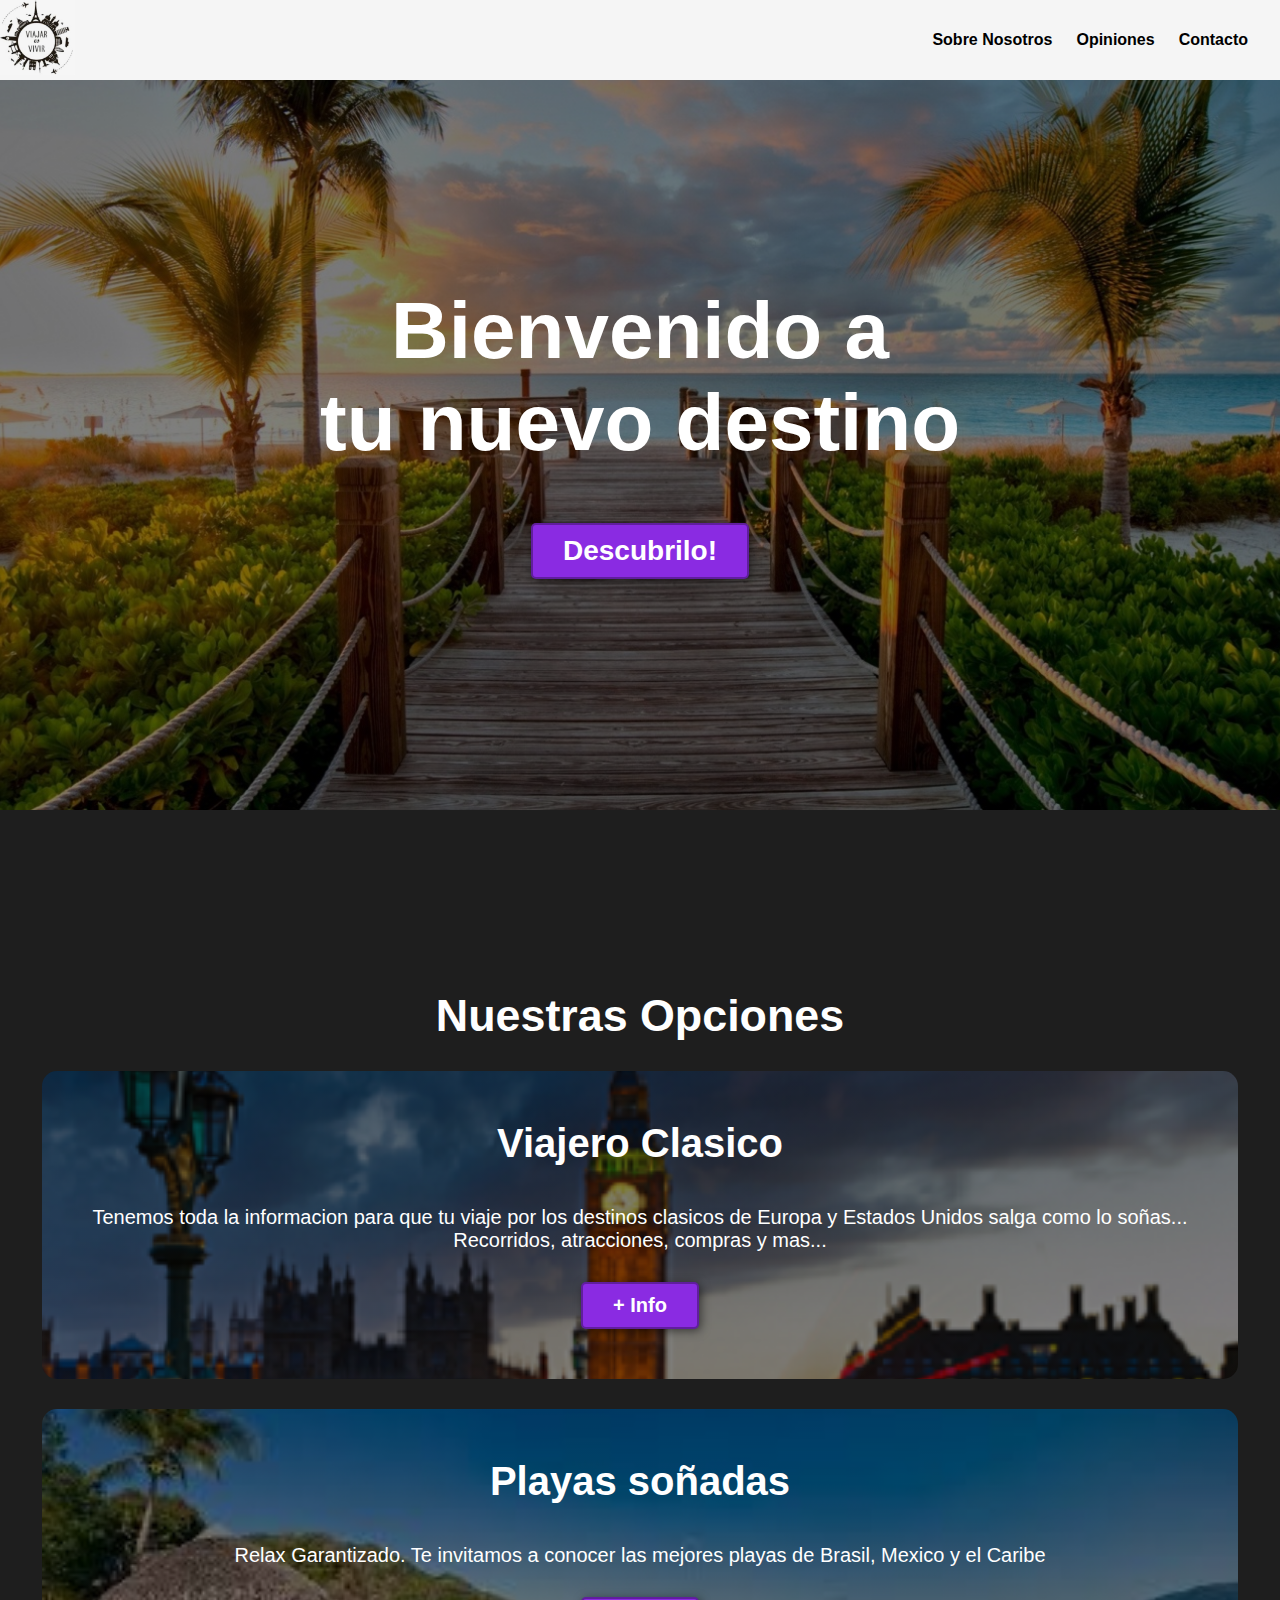
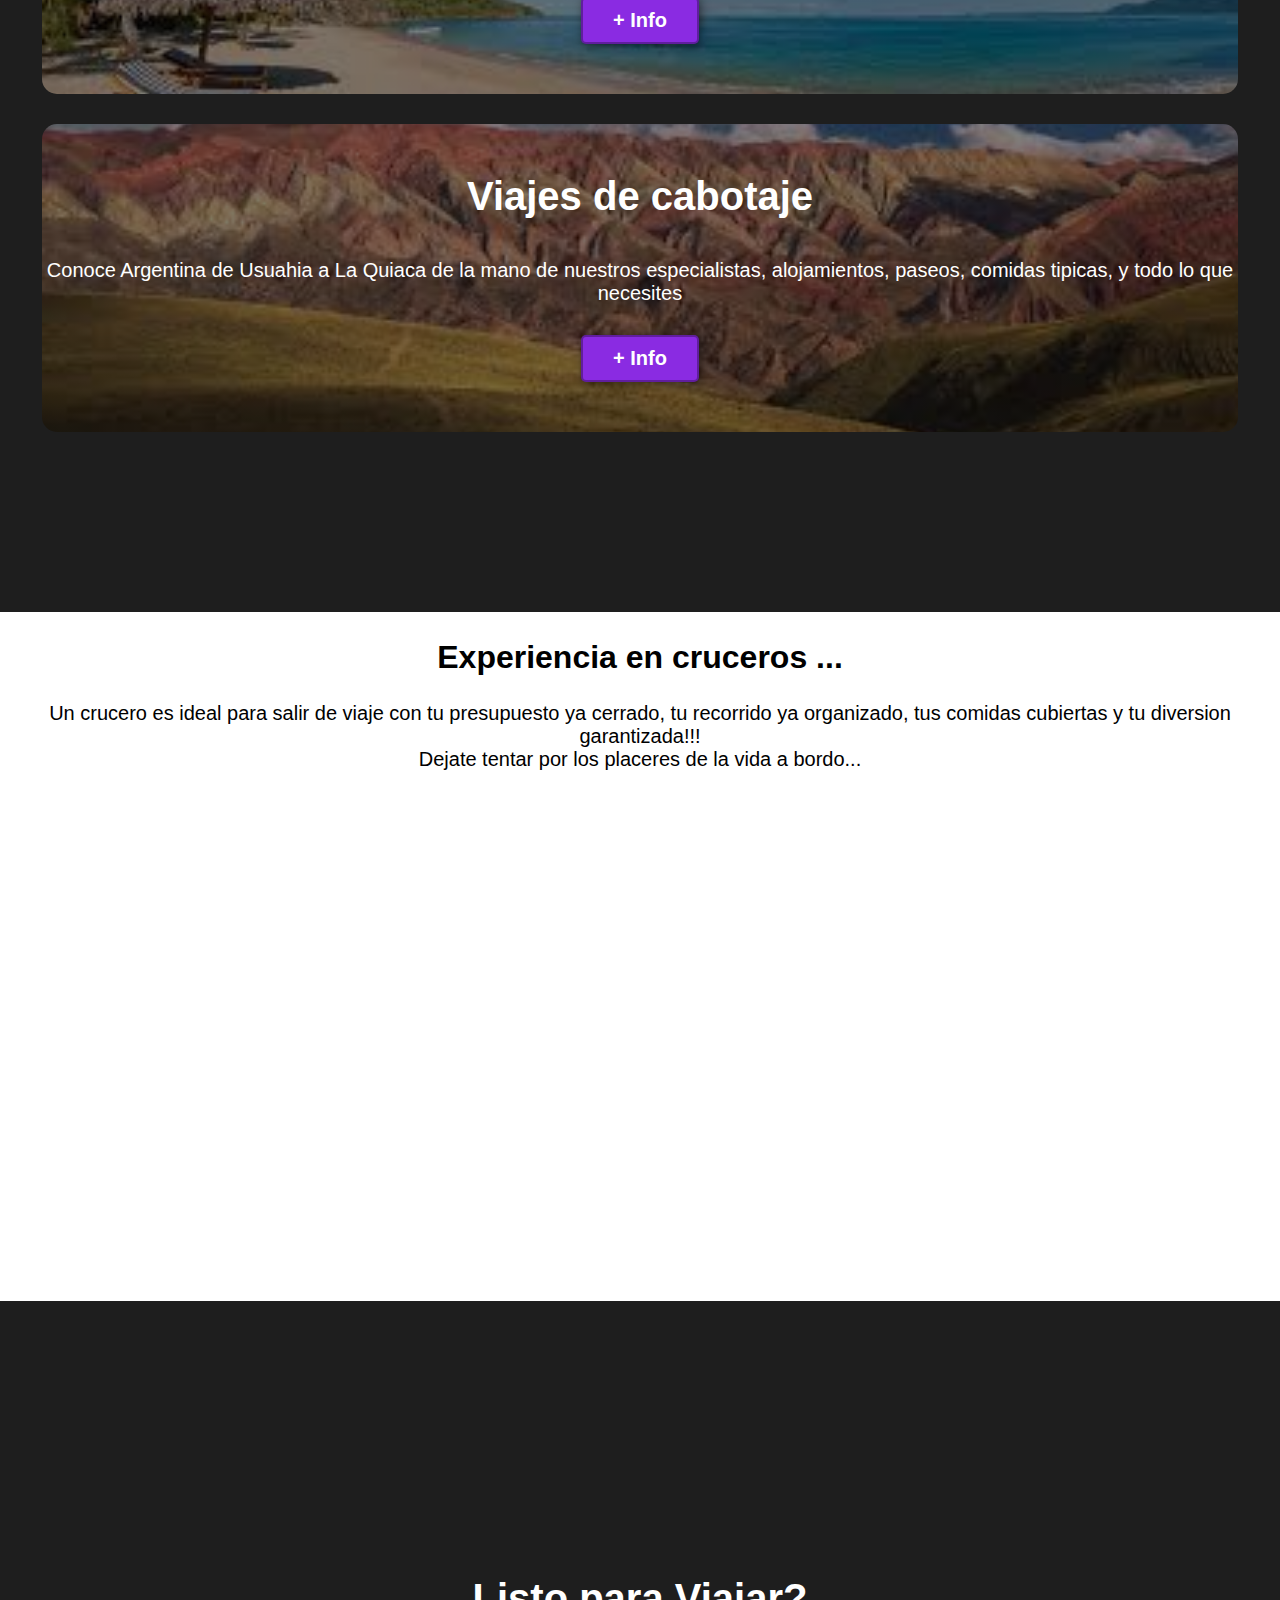
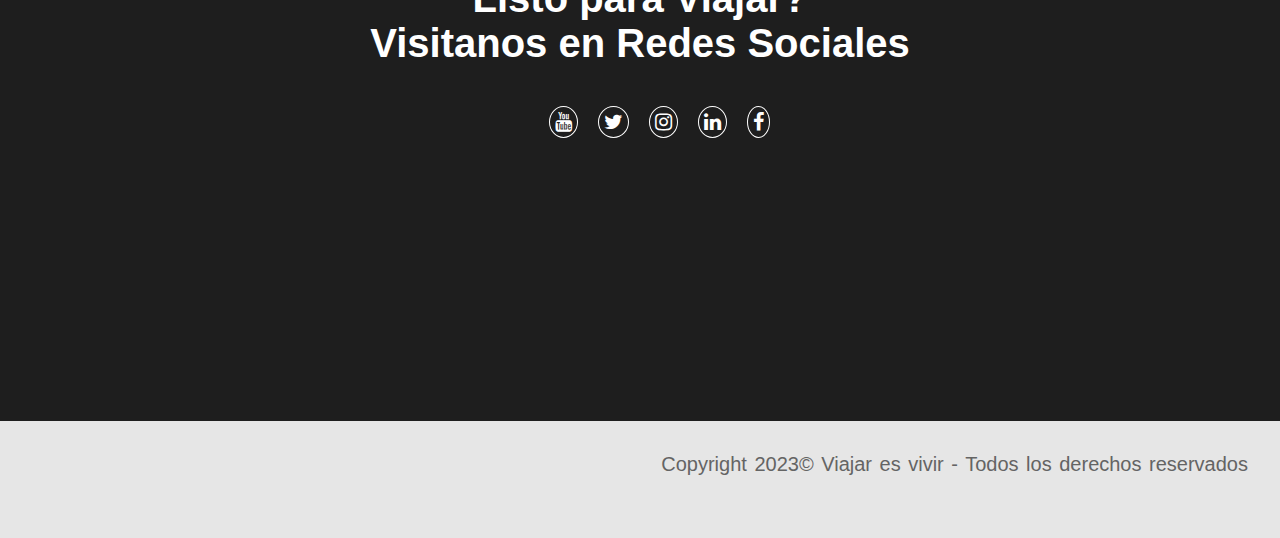
<file: index.html>
<!DOCTYPE html>
<html lang="es">
<head>
    <title>Mi pagima de viajes</title>
    <meta charset="UTF-8">
    <meta http-equiv="X-UA-Compatible" content="IE=edge">
    <meta name="viewport" content="width=device-width, initial-scale=1.0">
    <link rel="stylesheet" href="css/estructura.css">
    <link rel="stylesheet" href="https://stackpath.bootstrapcdn.com/font-awesome/4.7.0/css/font-awesome.min.css">
</head>

<body>
    <header>
        <div class="container">
            <div class="logo">
                <img src="images/logo_menu.jpeg" width="75" height="75" alt="" class="bordesRound" >
            </div>
            <nav>
                <a href="pages/nosotros.html">Sobre Nosotros</a>
                <a href="pages/comentarios.html">Opiniones</a>
                <a href="pages/formulario.html">Contacto</a></li>
            </nav>
        </div>
    </header>

    <section id="Central">
        <h1>Bienvenido a  <br>tu nuevo destino</h1>
        <button onclick="location.href='https://viaturi.com/los-lugares-mas-bonitos-del-mundo-visitar/'">Descubrilo!
        </button>
    </section>
    
    <section id="nuestrosDestinos">
        <div class="container">
            <h1>Nuestras Opciones</h1>
            <div class="Destinos">
                <div class="opcion">
                    <h3>Viajero Clasico</h3>
                    <p>Tenemos toda la informacion para que tu viaje por los destinos clasicos de Europa y Estados Unidos salga como lo soñas... Recorridos, atracciones, compras y mas...</p>
                    <button id="boton" onclick="mostrar1();">+ Info</button>
                    <div id="img1">
                        <button id="boton" onclick="ocultar1();">Ocultar</button>
                        <img src="images/vermas1.jpg" width="300px" alt="">
                    </div>
                </div>
                <div class="opcion">
                    <h3>Playas soñadas</h3>
                    <p>Relax Garantizado.  Te invitamos a conocer las mejores playas de Brasil, Mexico  y el Caribe</p>
                    <button id="boton" onclick="mostrar2();">+ Info</button>
                    <div id="img2">
                        <button id="boton" onclick="ocultar2();">Ocultar</button>
                        <img src="images/vermas2.jpg" width="300px" alt="">
                    </div>
                </div>
                <div class="opcion">
                    <h3>Viajes de cabotaje</h3>
                    <p>Conoce Argentina de Usuahia a La Quiaca de la mano de nuestros especialistas, alojamientos, paseos, comidas tipicas, y todo lo que necesites</p>
                    <button id="boton" onclick="mostrar3();">+ Info</button>
                    <div id="img3">
                        <button id="boton" onclick="ocultar3();">Ocultar</button>
                        <img src="images/vermas3.jpg" width="300px" alt="">
                    </div>
                </div>
            </div>
        </div>
    </section>

    <section id="Cruceros">        
        <div CLASS="container">   
            <h2>Experiencia en cruceros ...</h2>  
            <p>Un crucero es ideal para salir de viaje con tu presupuesto ya cerrado, tu recorrido ya organizado, tus comidas cubiertas y tu diversion garantizada!!!
            <br>Dejate tentar por los placeres de la vida a bordo...</p>    
            <div class="contiene-video">
                <iframe src="https://www.youtube.com/embed/yiO2NbqdUJY?" width="1280" height="690" frameborder="0" allowfullscreen="allowfullscreen" ></iframe>
           </div>
        </div>  
    </section>

    <section id="final">
        <div class="container">
             <h3>Listo para Viajar? <br>Visitanos en Redes Sociales</h3>
             <ul class="redSocial">
                 <li><a href="#" class="fa fa-youtube"></a></li>
                 <li><a href="#" class="fa fa-twitter"></a></li>
                 <li><a href="#" class="fa fa-instagram"></a></li>
                 <li><a href="#" class="fa fa-linkedin"></a></li>
                 <li><a href="#" class="fa fa-facebook"></a></li>
            </ul>
        </div>
    </section>

    <footer> 
        <div class="copyright">              
            <p> Copyright 2023© Viajar es vivir - Todos los derechos reservados</p>
        </div> 
    </footer>

    <script
         src="scripts/script.js">
    </script>
</body>
</html>
</file>
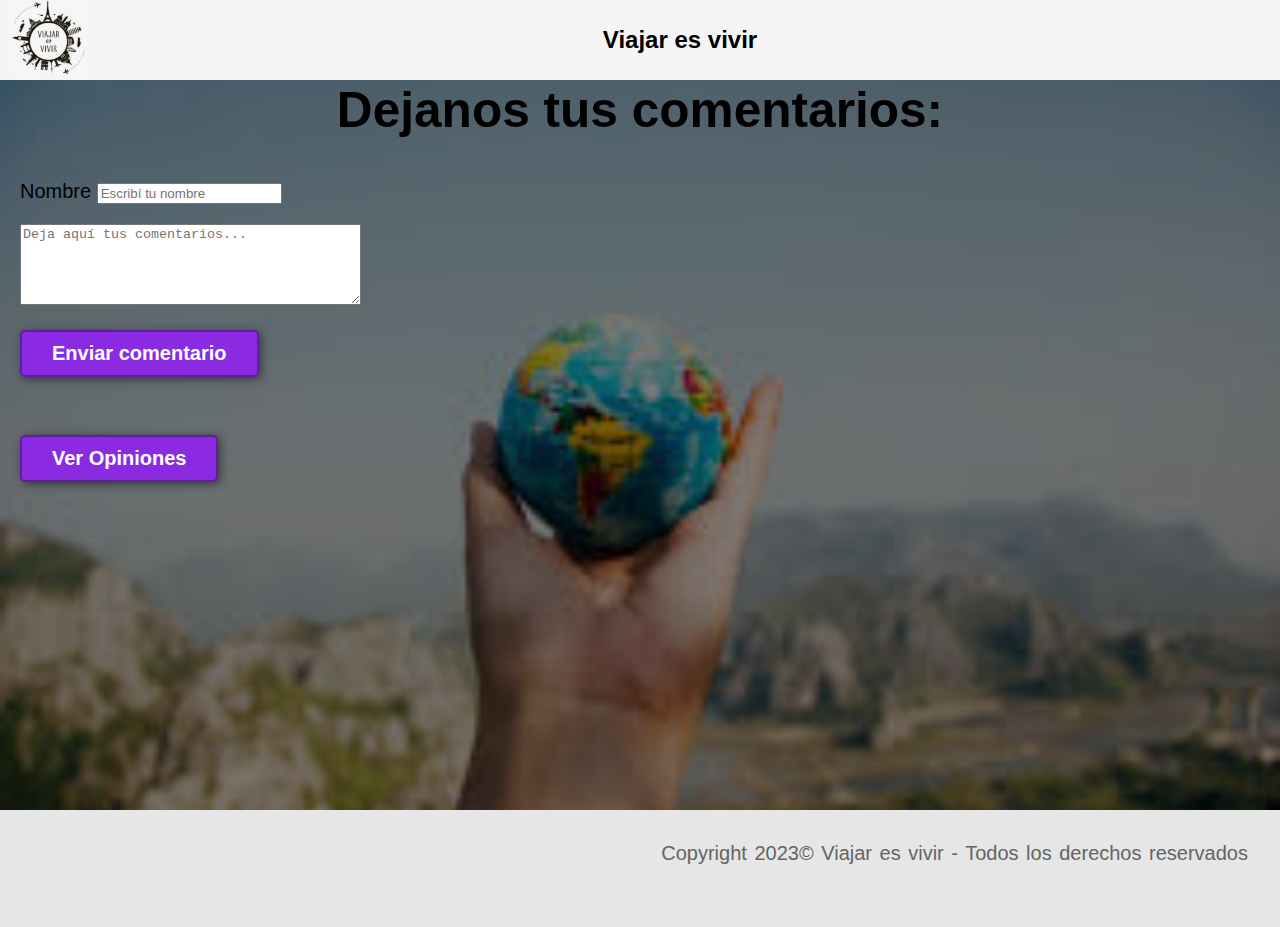
<file: pages/comentarios.html>
<!DOCTYPE html>
<html lang="es">
<head>
    <title>Form opinion pagima de viajes</title>
    <meta charset="UTF-8">
    <meta http-equiv="X-UA-Compatible" content="IE=edge">
    <meta name="viewport" content="width=device-width, initial-scale=1.0">
    <link rel="stylesheet" href="../css/estructura.css">
</head>
<body>
    <header>
        <div class="container">
            <div class="logo">
                <a href="../index.html">
                <img src="../images/logo_menu.jpeg" width="75" height="75" alt="" class="bordesRound" >
                </a>
            </div>
            <h3>Viajar es vivir<h3>
        </div>
    </header>
   
    <section id="comentarios" >
        <div>   
            <h2>Dejanos tus comentarios:</h2>  
            <p>
            <label for="nombre" class="colocar_nombre">Nombre
            </label>
            <input type="text" name="introducir_nombre" cols="40" id="name" required="obligatorio" placeholder="Escribí tu nombre">
            </p>
            <p>  
            <label for="mensaje" class="colocar_mensaje">
            </label>                     
            <textarea name="introducir_mensaje" cols="40" rows="5" class="texto_mensaje" id="comment" required="obligatorio" placeholder="Deja aquí tus comentarios..."></textarea> 
            </p>       
            <button type="button"  onclick="commentBox();">Enviar comentario</button>
            <p></p>
            <br>
            <p></p>
            <button type="button"  onclick="redirect();">  Ver Opiniones  </button>
        </div>
    </section>

    <footer>
        <div class="copyright"> 
            <p> Copyright 2023© Viajar es vivir - Todos los derechos reservados</p>
        </div>
    </footer> 

    <script src="../scripts/script.js"></script>
    
</body>
</html>
</file>
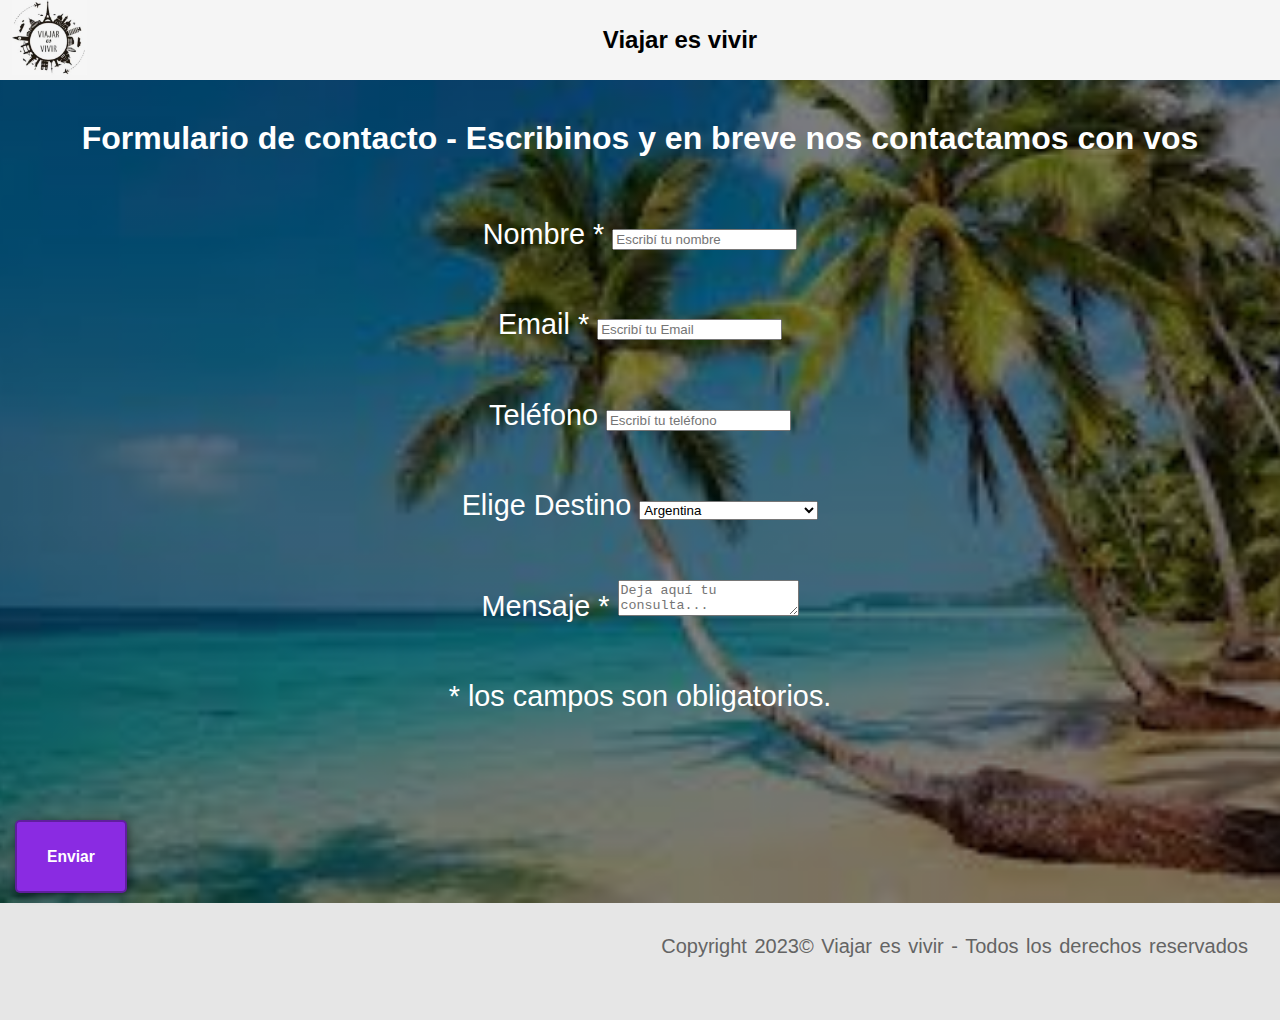
<file: pages/formulario.html>
<!DOCTYPE html>
<html lang="es">
    <head>
        <title>Form pagima de viajes</title>
        <meta charset="UTF-8">
        <meta http-equiv="X-UA-Compatible" content="IE=edge">
        <meta name="viewport" content="width=device-width, initial-scale=1.0">
        <title>Inicio de Proyecto</title>
        <link rel="stylesheet" href="../css/estructura.css">
    </head>
    <body>
        <header>
            <div class="container">
                <div class="logo">
                    <a href="../index.html">
                    <img src="../images/logo_menu.jpeg" width="75" height="75" alt="" class="bordesRound" >
                    </a>
                </div>
                <h3>Viajar es vivir<h3>
            </div>
        </header>
                
        <form class="backgform" action="">
            <div class="formulario">
                <h3>Formulario de contacto - Escribinos y en breve nos contactamos con vos</h3>
                <p>
                <label for="nombre" class="colocar_nombre">Nombre
                      <span class="obligatorio">*</span>
                </label>
                <input type="text" name="introducir_nombre" id="nombre" required="obligatorio" placeholder="Escribí tu nombre">
                </p>
        
                <p>
                <label for="email" class="colocar_email">Email
                <span class="obligatorio">*</span>
                </label>
                <input type="email" name="introducir_email" id="email" required="obligatorio" placeholder="Escribí tu Email">
                 </p>
              
                <p>
                <label for="telefone" class="colocar_telefono">Teléfono
                </label>
                <input type="tel" name="introducir_telefono" id="telefono" placeholder="Escribí tu teléfono">
                </p>

                <p>Elige Destino 
                
                <select>
                    <option value="1">Argentina
               
                     <option value="2">Sudamerica</option>
               
                     <option value="3">Mexico y Caribe</option>
                  
                     <option value="4">Estados Unidos y Canada</option>
                       
                     <option value="5">Europa clasica</option>
                            
                     <option value="6">Turquia y Grecia</option>

                     <option value="7">Australia y Nueva Zelanda</option>
                       
                     <option value="8">Oriente</option>
                            
                     <option value="9">Africa</option>
                
                     <option value="10">Cruceros</option>
                </select>
                </p>  

                <p>  
                <label for="mensaje" class="colocar_mensaje">Mensaje
                     <span class="obligatorio">*</span>
                </label>                     
                <textarea name="introducir_mensaje" class="texto_mensaje" id="mensaje" required="obligatorio" placeholder="Deja aquí tu consulta..."></textarea> 
                </p>      
                <p class="aviso">
                <span class="obligatorio"> * los campos son obligatorios.
                </span>
                </p>   
            </div> 
            <div class="botonformulario">
            <button type="submit" name="enviar_formulario" id="enviar" ><p>Enviar</p></button>  
            </div>
        </form>
   
        <footer>
            <div class="copyright"> 
                     <p> Copyright 2023© Viajar es vivir - Todos los derechos reservados</p>
            </div>
        </footer> 
    </body>
 </html>
</file>
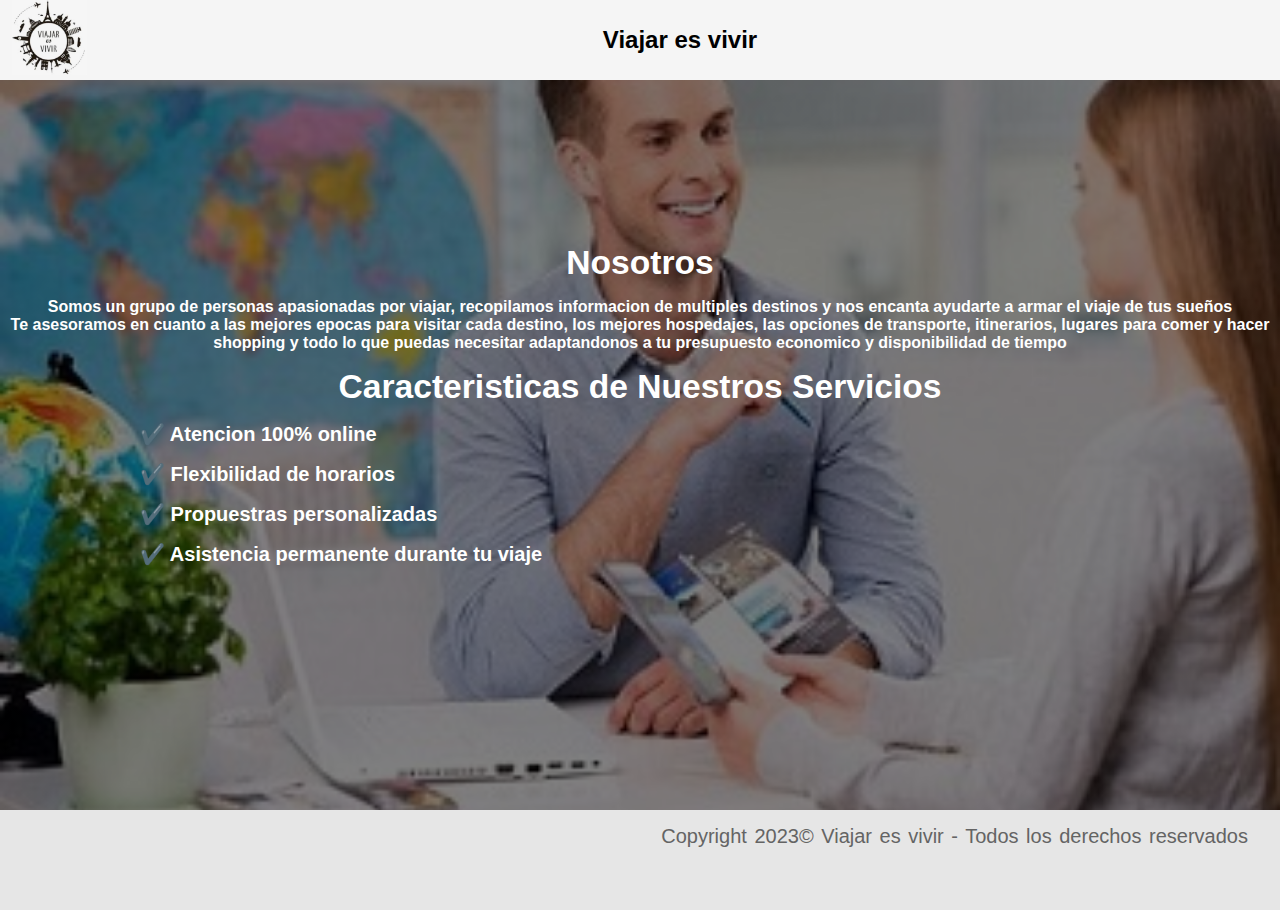
<file: pages/nosotros.html>
<!DOCTYPE html>
<html lang="es">
<head>
    <title>Form pagima de viajes</title>
    <meta charset="UTF-8">
    <meta http-equiv="X-UA-Compatible" content="IE=edge">
    <meta name="viewport" content="width=device-width, initial-scale=1.0">
    <title>Inicio de Proyecto</title>
    <link rel="stylesheet" href="../css/estructura.css">
</head>
    
<body>
    <header>
        <div class="container">
            <div class="logo">
                <a href="../index.html">
                <img src="../images/logo_menu.jpeg" width="75" height="75" alt="" class="bordesRound" >
                </a>
            </div>
            <h3>Viajar es vivir<h3>
        </div>
    </header>
                
    <section id="nosotros" >
        <div class="container">
            <h2>Nosotros</h2>
            <p>Somos un grupo de personas apasionadas por viajar, recopilamos informacion de multiples destinos y
                nos encanta ayudarte a armar el viaje de tus sueños<br>
                Te asesoramos en cuanto a las mejores epocas para visitar cada destino, los mejores hospedajes, las opciones de transporte, itinerarios, lugares para comer y hacer shopping 
                y todo lo que puedas necesitar adaptandonos a tu presupuesto economico y disponibilidad de tiempo
            </p>
            <p></p>
    
            <h2>Caracteristicas de Nuestros Servicios</h2>  
            <ul>
                <li>✔️ Atencion 100% online</li>
                <li>✔️ Flexibilidad de horarios</li>
                <li>✔️ Propuestras personalizadas</li>
                <li>✔️ Asistencia permanente durante tu viaje</li>
            </ul>
        </div>
    </section>
   
    <footer>
        <div class="container">
            <div class="copyright"> 
               <p> Copyright 2023© Viajar es vivir - Todos los derechos reservados</p>
            </div>
        </div>
    </footer> 
</body>
</html>
</file>
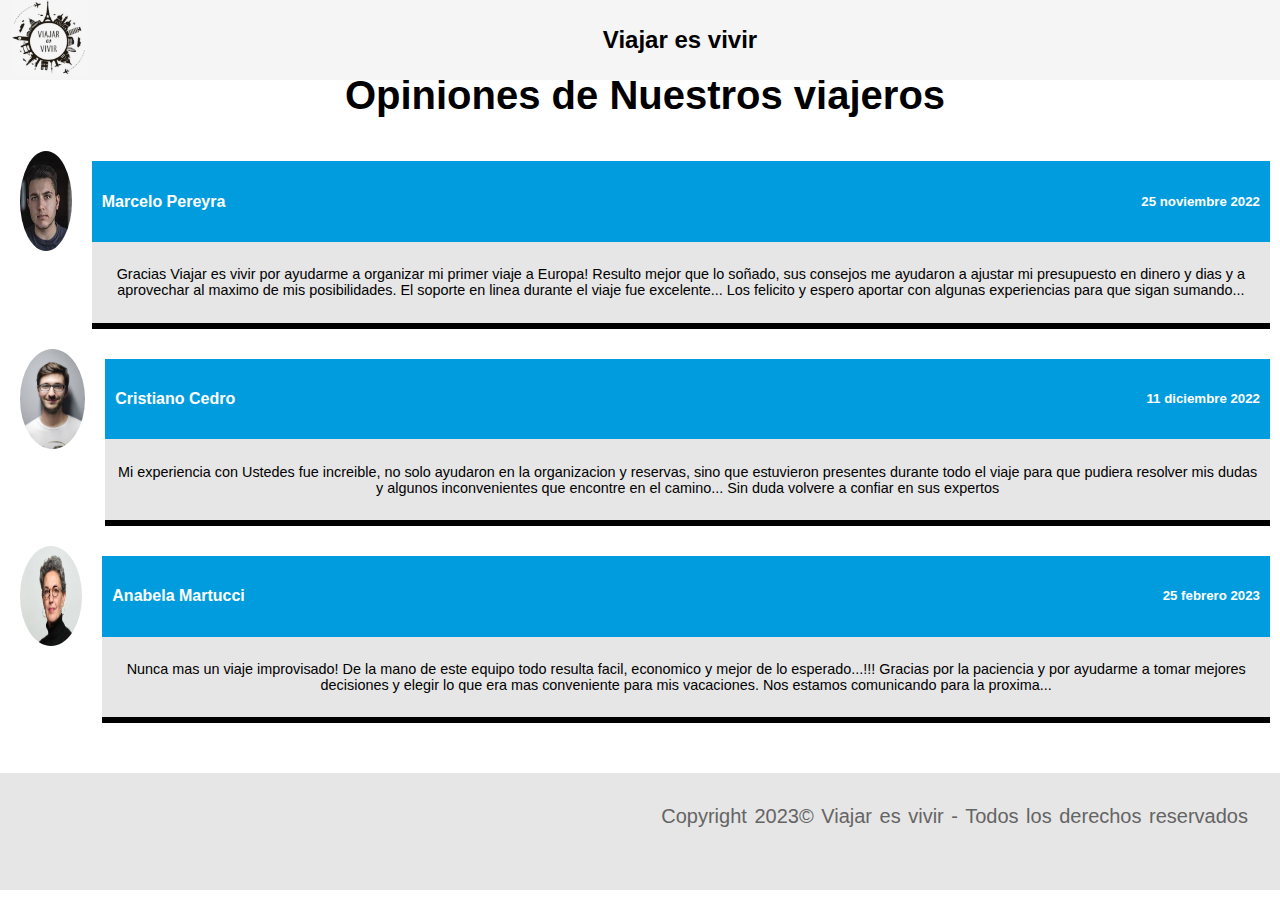
<file: pages/opiniones.html>
<!DOCTYPE html>
<html lang="es">
<head>
    <title>Form opinion pagima de viajes</title>
    <meta charset="UTF-8">
    <meta http-equiv="X-UA-Compatible" content="IE=edge">
    <meta name="viewport" content="width=device-width, initial-scale=1.0">
    <link rel="stylesheet" href="../css/estructura.css">
</head>
<body>
    <header>
    <div class="container">
        <div class="logo">
            <a href="../index.html">
            <img src="../images/logo_menu.jpeg" width="75" height="75" alt="" class="bordesRound" >
            </a>
        </div>
            <h3>Viajar es vivir<h3>
    </div>
    </header>
        
    <section id="opiniones">
        <div class="container">
            <h2 >Opiniones de Nuestros viajeros </h2>
        
        <div class="container-comments">
            <div class="comments">
                <div class="photo-perfil">
                    <img src="../images/perfil1.jpg" alt="">
                </div>
                <div class="info-comments">                         
                    <div class="headercom">
                        <h4>Marcelo Pereyra</h4>
                        <h5>25 noviembre 2022</h5>
                    </div>
                    <p>Gracias Viajar es vivir por ayudarme a organizar mi primer viaje a Europa!
                    Resulto mejor que lo soñado, sus consejos me ayudaron a ajustar mi presupuesto en dinero y dias 
                    y a aprovechar al maximo de mis posibilidades. El soporte en linea durante el viaje fue excelente...
                    Los felicito y espero aportar con algunas experiencias para que sigan sumando...</p>
                </div>
            </div>
        </div>
        <div class="container-comments">
            <div class="comments">
                <div class="photo-perfil">
                    <img src="../images/perfil2.jpeg" alt="">
                </div>
                <div class="info-comments">
                    <div class="headercom">
                        <h4>Cristiano Cedro</h4>
                        <h5>11 diciembre 2022</h5>
                    </div>
                    <p>Mi experiencia con Ustedes fue increible, no solo ayudaron en la organizacion y reservas, 
                    sino que estuvieron presentes durante todo el viaje para que pudiera resolver mis dudas y algunos
                    inconvenientes que encontre en el camino... Sin duda volvere a confiar en sus expertos</p>
                </div>
            </div>
        </div>
        <div class="container-comments">
            <div class="comments">
                <div class="photo-perfil">
                    <img src="../images/perfil3.jpg" alt="">
                </div>
                <div class="info-comments">
                    <div class="headercom">
                        <h4>Anabela Martucci</h4>
                        <h5>25 febrero 2023</h5>
                    </div>
                    <p>Nunca mas un viaje improvisado!
                    De la mano de este equipo todo resulta facil, economico y mejor de lo esperado...!!!
                    Gracias por la paciencia y por ayudarme a tomar mejores decisiones y elegir lo que era mas conveniente
                    para mis vacaciones. Nos estamos comunicando para la proxima... 
                    </p>
                </div>                   
            </div>
        </div>
        </div>
    </section>

	<footer>
        <div class="copyright"> 
               <p> Copyright 2023© Viajar es vivir - Todos los derechos reservados</p>
        </div>
    </footer> 
</body>
</html>
</file>
<file: css/estructura.css>
*{
    box-sizing: border-box;
}

html{
    scroll-behavior: smooth;
}

body{
    font-family: 'Roboto', sans-serif;
    margin: 0;
}

h1{ font-size: 2.8em;}
h2{ font-size: 2.0em;}
h3{ font-size: 1.5em;}
p{ font-size: 1.25em;}
ul{ list-style: none;}
li{ font-size: 1.25em;}

button{
    font-size: 1.25em;
    font-weight: bold;
    padding: 10px 30px;
    border-radius: 5px;
    border: 2px solid rgba(0,0,0,0.3);
    box-shadow: 2px 2px 10px rgba(0,0,0,0.5);
    color: white;
    background-color: blueviolet;
}

button:hover{
    background-color: rgb(101, 33, 165);
}

.container{
    max-width: 1400px;
    margin: auto;
}
/* header general*/
header{
    background-color: rgb(245,245,245);
}

.logo{
    margin: 0;
    width: 80px;;
    height: 80px;
    float: center;
    box-sizing: border-box;
    color: white;
    align-self: center;
}

header .container{
    display: flex;
    flex-direction: column;
    align-items: center;
}

header nav{
    display: flex;
    flex-direction: column;
    text-align: center;
    padding-bottom: 25px;
}

header a{
    padding: 5px 12px;
    text-decoration: none;
    font-weight: bold;
    color: black;
}

header a:hover{
    color: blueviolet;
}

/* seccion Central*/
/* uso linear-gradient para mejorar la imagenes difumando los colores*/
#Central{
    display: flex;
    align-items: center;
    justify-content: center;
    text-align: center;
    flex-direction: column;
    height: 90vh;
    background-image: linear-gradient(
        0deg,
        rgba(0,0,0,0.5),
        rgba(0,0,0,0.5)
    )
    ,url("../images/central.jpg");
    background-repeat: no-repeat;
    background-size: cover;
    background-position: center center;
}

#Central h1{
    color: white;
}

#Central button{
    font-size: 1.75em;
}

#nuestrosDestinos{
    background-color: rgb(30,30,30);
    background-size: cover;
    text-align: center;
    color: white;
}

#nuestrosDestinos .container{
    padding: 150px 12px;
}

#nuestrosDestinos h2{
    margin-top: 0;
}

#nuestrosDestinos p{
    display: none;
}

#nuestrosDestinos .opcion {
    background-position: center center;
    background-size: cover;
    padding: 50px 0px;
    margin: 30px;
    border-radius: 15px;
}
.opcion:first-child{
    background-image: linear-gradient(
        0deg,
        rgba(0,0,0,0.5),
        rgba(0,0,0,0.5)
    )
    ,url("../images/Londres.jpg");
 }

.opcion:nth-child(2){
    background-image:  linear-gradient(
        0deg,
        rgba(0,0,0,0.5),
        rgba(0,0,0,0.5)
    )
    ,url("../images/playas.jpg");
}

.opcion:nth-child(3){
    background-image:  linear-gradient(
        0deg,
        rgba(0,0,0,0.5),
        rgba(0,0,0,0.5)
    )
    ,url("../images/nacionales.jpg");
}
 
#img1{
    display: none;
}

#img2{
    display: none;
}

#img3{
    display: none;
}

/* seccion cruceros*/
#Cruceros{
     text-align: center;
}

#Cruceros p{
    display: none;
}

.contiene-video {
    display: flex;
    position: relative;
    overflow: hidden;
    width: 100%;
    padding-top: 56.25%;
    padding: 250px 12px;
}
  
.contiene-video iframe {
    position: absolute;
    top: 0;
    left: 0;
    bottom:0;
    right: 0;
    width: 100%;
    height: 85%;
}

.video{
    top: 0%;
    left: 0%;
    width: 100%;
    height: 100%;
}

/* seccion final*/
#final{
    display: flex;
    flex-direction: column;
    justify-content: center;
    align-items: center;
    text-align: center;
    background-color:  rgb(30,30,30);
    color: white;
    height: 80vh;
}
.redSocial{
    list-style: none;
    display:flex;
    align-items: center;
    justify-content: center;
    margin: 1rem 0 3rem 0;
  }

.redSocial li{
    margin: 0 10px;
}
.redSocial a{
    text-decoration: none;
    color: #fff;
    border:1.1px  solid white;
    padding:5px;
    border-radius:50%;
}
.redSocial a i{
    font-size: 1.1rem;
    width: 20px;
   }


/* footer general*/
footer{
    background-color: rgb(230,230,230);
}
footer p{
    margin: 0;
    padding: 12px;
    color: rgb(100,100,100);
    justify-content: right;
}
footer .container{
    height: 100px;
    display: flex;
    justify-content: center;
    align-items: flex-end;
}
.copyright{
    width: 100vw;
    padding: 20px 20px 50px 20px;
    text-align: right;
} 
.copyright p{
    font-size: 0.55em;
    word-spacing: 2px;
    justify-content: right;
}

/* pagina formulario*/
.backgform{
    background-image: linear-gradient(
        0deg,
        rgba(0,0,0,0.5),
        rgba(0,0,0,0.5)
    )
    ,url("../images/fondoform.jpg");
    background-repeat: no-repeat;
    background-size: cover;
    background-position: center center;
}
.botonformulario{
    padding:10px 15px;
    font-size: x-small;
}
.formulario{
    padding:40px 20px 20px 20px;
    display: flex;
    color: #fff;
    align-items: left;
    justify-content: center;
    text-align: center;
    flex-direction: column;
    height: 90vh;  
}
.formulario h3{
     font-size: 1em;
}
.formulario p{ 
    font-size: 0.75em;
}

/* pagina Nosotros*/
#nosotros{
    display: flex;
    align-items: center;
    justify-content: center;
    text-align: center;
    flex-direction: column;
    height: 90vh;
    background-image: linear-gradient(
        0deg,
        rgba(0,0,0,0.5),
        rgba(0,0,0,0.5)
    )
    ,url("../images/nosotros.jpg");
    background-repeat: no-repeat;
    background-size: cover;
    background-position: center center;
}

#nosotros li{
      margin: 16px 0px;
      font-weight: bold;
      color: white;
      text-align: left;
 }   
  
#nosotros h2{
      font-size: 2.1em;
      margin: 16px 0px;
      font-weight: bold;
      color: white;
} 

#nosotros p{
    font-size: 1em;
    font-size: 0,50;
    color: white;
}

 /* pagina comentarios*/
#comentarios{
    display: flex;
    padding:40px 20px 20px 20px;
    flex-direction: column;
    height: 90vh;
    background-image:linear-gradient(
        0deg,
        rgba(0,0,0,0.5),
        rgba(0,0,0,0.5)
    )
    ,url("../images/comentarios.jpg");
    background-repeat: no-repeat;
    background-size: cover;
    background-position: center center;
}
#comentarios h2{
    font-size: 2.1em;
    text-align: center;
}

/* pagina opiniones*/
#opiniones{
    display: flex;
    padding:40px 10px 50px 20px;
    align-items: center;
    justify-content: center;
    text-align: center;
    flex-direction: column;
  }  

#opiniones h2{
    font-size: 1.8em;
    text-align: center;
}
.container-comments{
    margin-top: 20px;
}
.comments{
    display: flex;
}
.photo-perfil img{
      display:none
}
.info-comments{
    margin-left: 20px;
    background: #e6e6e6;
    transition: all 300ms;
    margin-top: 10px;
    border-bottom: 6px solid black;
}
.info-comments .headercom{
    display: flex;
    justify-content: space-between;
    padding: 10px;
    background: #019CDE;
    color: white;
}
.info-comments p{
    padding: 10px;
    font-size: 75%;
}

/*adaptacion para hacer responsive para dispositivos de 850px en adelante*/
/*Modifico fontsize, margin, padding, algunas imagenes de fondo, y cierto texto que en mobile esta oculto*/

@media (min-width: 850px){
    header{
        position: fixed;
        width: 100%;
    }

    header .container{
        flex-direction: row;
        justify-content: space-between;
    }

    header nav{
        flex-direction: row;
        padding-bottom: 0;
        padding-right: 20px;
    }

    #Central h1{
        font-size: 5em;
    }

    #nuestrosDestinos .destinos{
        display: flex;
        justify-content: center;
    }

    #nuestrosDestinos p{
        display: block;
        margin-bottom: 30px;
        margin-top: 5px;
    }

    #nuestrosDestinos h3{
        margin-top: 0;
        font-size: 2.5em;
    }
    .opcion:first-child{
        background-image: linear-gradient(
            0deg,
            rgba(0,0,0,0.5),
            rgba(0,0,0,0.5)
        )
        ,url("../images/Londrespan.jpg");
     }
    
    .opcion:nth-child(2){
        background-image:  linear-gradient(
            0deg,
            rgba(0,0,0,0.5),
            rgba(0,0,0,0.5)
        )
        ,url("../images/playaspan.jpg");
    }
    
    .opcion:nth-child(3){
        background-image:  linear-gradient(
            0deg,
            rgba(0,0,0,0.5),
            rgba(0,0,0,0.5)
        )
        ,url("../images/nacionalespan.jpg");
    }
            
    #Cruceros p{
        display: block;
        margin-bottom: 30px;
        margin-top: 5px;
    }
     
    #nosotros ul{
        margin-left: 100px;
    }
     
    #nosotros p{
        font-weight: bolder ;
        font-size: 1,25;
    }
    #final h3{
        font-size: 2.5em;
    }

    footer .container{
        justify-content: flex-end;
    }
    .copyright p{
        font-size: 1.25em;
     }
    .formulario h3{ 
        font-size: 2em;
    }
    .formulario p{ 
        font-size: 1.8em;
    }

    #comentarios h2{
        font-size: 3.1em;
        text-align: center;
    }
 
    #opiniones h2{
        font-size: 2.5em;
        text-align: center;
    }
     .info-comments p{
        padding: 10px;
        font-size: 90%;
    }
    .photo-perfil{
        width: 100px;
        height:100px;
        border-radius: 75%;
        overflow: hidden;
    }
    .photo-perfil img{
        width: 100%;
        height: 100%;
        display:inline-block
    }
}
</file>
